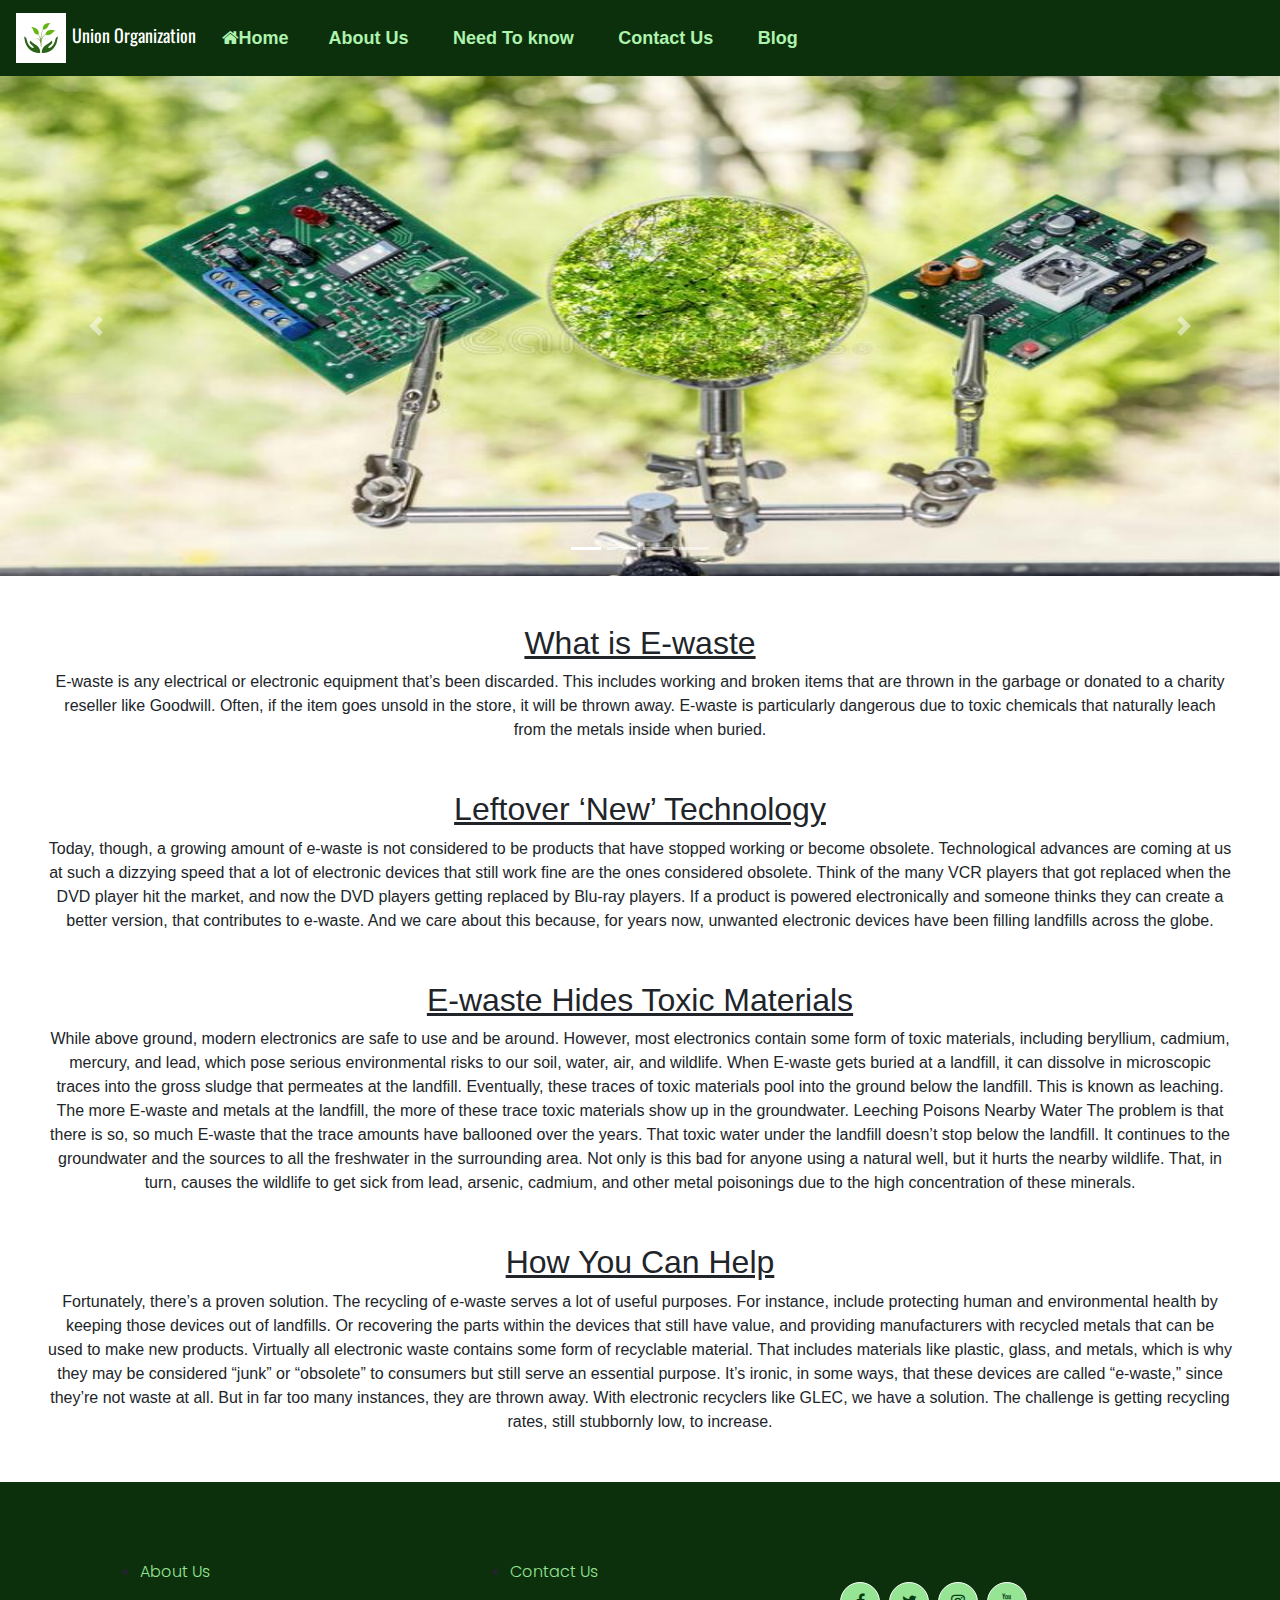
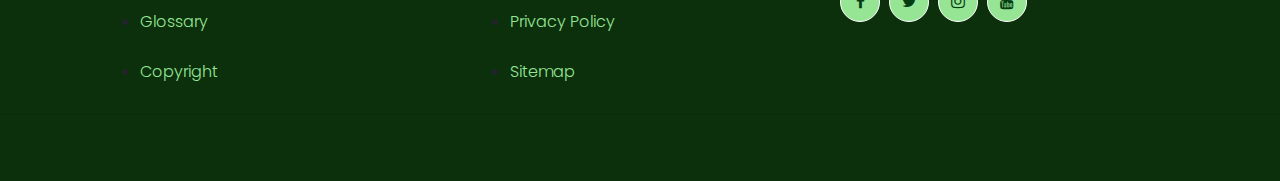
<file: index.html>
<!DOCTYPE html>
<html lang="en">

<head>
    <meta charset="UTF-8">
    <meta http-equiv="X-UA-Compatible" content="IE=edge">
    <meta name="viewport" content="width=device-width, initial-scale=1.0">
    <title>E-waste Recycling</title>
    <link rel="stylesheet" href="style.css">
    <!-- Latest compiled and minified CSS-->
    <link rel="stylesheet" href="https://cdn.jsdelivr.net/npm/bootstrap@4.6.1/dist/css/bootstrap.min.css">
    <link rel="preconnect" href="https://fonts.googleapis.com">
   <link rel="preconnect" href="https://fonts.gstatic.com" crossorigin>
    <link href="https://fonts.googleapis.com/css2?family=Oswald&family=Poppins&display=swap" rel="stylesheet">
    <link rel="stylesheet" href="https://cdnjs.cloudflare.com/ajax/libs/font-awesome/4.7.0/css/font-awesome.min.css">
</head>

<body>
    <!-- header start -->
    <nav class="navbar navbar-expand-lg navbar-dark sticky-top">
        <a class="navbar-brand" href="index.html">
            <img src="resources\images\logo1.jpg" width="50" height="50" alt="logo">
            <span>Union Organization</span>
        </a>
        <button class="navbar-toggler" type="button" data-toggle="collapse" data-target="#navbarSupportedContent"
            aria-controls="navbarSupportedContent" aria-expanded="false" aria-label="Toggle navigation">
            <span class="navbar-toggler-icon"></span>
        </button>
    
        <div class="collapse navbar-collapse" id="navbarSupportedContent">
            <ul class="navbar-nav mr-auto">
                <li class="nav-item active">
                    <a href="index.html"><i class="fa fa-home" aria-hidden="true"></i>Home <span class="sr-only">(current)</span></a>
                </li>
                <li class="nav-item">
                    <a href="about.html">About Us</a>
                    <a href="needtoknow.html">Need To know</a>
                    <a href="contact.html">Contact Us</a>
                    <a href="blog.html">Blog</a>
                </li>
            </ul>
        </div>
    </nav>

    <!-- header end -->

    <!-- banner start -->
    <div class="banner">
        <div id="demo" class="carousel slide" data-ride="carousel">
        
            <!-- Indicators -->
            <ul class="carousel-indicators">
                <li data-target="#demo" data-slide-to="0" class="active"></li>
                <li data-target="#demo" data-slide-to="1"></li>
                <li data-target="#demo" data-slide-to="2"></li>
                <li data-target="#demo" data-slide-to="3"></li>
            </ul>
        
            <!-- The slideshow -->
            <div class="carousel-inner">
                <div class="carousel-item active">
                    <img src="resources\images\ewaste2.jpg" width="100%" height="500px" alt="we take care of environment">
                </div>
                <div class="carousel-item">
                    <img src="resources\images\img-silde4.png" width="100%" height="500px" alt="eletronic device tree">
                </div>
                <div class="carousel-item">
                    <img src="resources\images\ewaste1.jpg" width="100%" height="500px" alt="helping hand">
                </div>
                <div class="carousel-item">
                    <img src="resources\images\img-slide3.jpg" width="100%" height="500px" alt="recycle your waste">
                </div>
            </div>
        
            <!-- Left and right controls -->
            <a class="carousel-control-prev" href="#demo" data-slide="prev">
                <span class="carousel-control-prev-icon"></span>
            </a>
            <a class="carousel-control-next" href="#demo" data-slide="next">
                <span class="carousel-control-next-icon"></span>
            </a>
        
        </div>


    </div>
    <!-- banner end -->

    <!-- about start -->
    <div class="about my-5 text-center">
        <h2><u>What is E-waste</u></h2>
        <p class="mx-5">E-waste is any electrical or electronic equipment that’s been discarded. This includes working and broken items that are thrown in the garbage or donated to a charity reseller like Goodwill. Often, if the item goes unsold in the store, it will be thrown away. E-waste is particularly dangerous due to toxic chemicals that naturally leach from the metals inside when buried.</p>
    </div>
    <div class="about my-5 text-center">
        <h2><u>Leftover ‘New’ Technology</u></h2>
        <p class="mx-5">Today, though, a growing amount of e-waste is not considered to be products that have stopped working or become obsolete.

            Technological advances are coming at us at such a dizzying speed that a lot of electronic devices that still work fine are the ones considered obsolete.
            
            Think of the many VCR players that got replaced when the DVD player hit the market, and now the DVD players getting replaced by Blu-ray players. If a product is powered electronically and someone thinks they can create a better version, that contributes to e-waste.
            
            And we care about this because, for years now, unwanted electronic devices have been filling landfills across the globe.
            </p>

    </div>
    <div class="about my-5 text-center">
        <h2><u> E-waste Hides Toxic Materials</u></h2>
        <p class="mx-5">While above ground, modern electronics are safe to use and be around. However, most electronics contain some form of toxic materials, including beryllium, cadmium, mercury, and lead, which pose serious environmental risks to our soil, water, air, and wildlife.

            When E-waste gets buried at a landfill, it can dissolve in microscopic traces into the gross sludge that permeates at the landfill. Eventually, these traces of toxic materials pool into the ground below the landfill. This is known as leaching.
            
            The more E-waste and metals at the landfill, the more of these trace toxic materials show up in the groundwater.
            
            Leeching Poisons Nearby Water
            The problem is that there is so, so much E-waste that the trace amounts have ballooned over the years. That toxic water under the landfill doesn’t stop below the landfill. It continues to the groundwater and the sources to all the freshwater in the surrounding area.
            
            Not only is this bad for anyone using a natural well, but it hurts the nearby wildlife. That, in turn, causes the wildlife to get sick from lead, arsenic, cadmium, and other metal poisonings due to the high concentration of these minerals.
            </p>

    </div>
    <div class="about my-5 text-center">
        <h2><u>How You Can Help</u></h2>
        <p class="mx-5">Fortunately, there’s a proven solution. The recycling of e-waste serves a lot of useful purposes. For instance, include protecting human and environmental health by keeping those devices out of landfills. Or recovering the parts within the devices that still have value, and providing manufacturers with recycled metals that can be used to make new products.

            Virtually all electronic waste contains some form of recyclable material. That includes materials like plastic, glass, and metals, which is why they may be considered “junk” or “obsolete” to consumers but still serve an essential purpose. It’s ironic, in some ways, that these devices are called “e-waste,” since they’re not waste at all. But in far too many instances, they are thrown away.
            
            With electronic recyclers like GLEC, we have a solution. The challenge is getting recycling rates, still stubbornly low, to increase.
            
            
            </p>

    </div>
    <!-- about end -->

    <!-- footer start -->
    <footer class="footer">
        <div class="container">
            <div class="footer-row">
                <div class="footer-col col-sm-4 col-lg-4">
                    <ul>
                        <li><a href="#">About Us</a></li>
                        <li><a href="#">Glossary</a></li>
                        <li><a href="#">Copyright</a></li>
                    </ul>
                </div>
                <div class="footer-col col-sm-4 col-lg-4">
                    <ul>
                        <li><a href="#">Contact Us</a></li>
                        <li><a href="#">Privacy Policy</a></li>
                        <li><a href="#">Sitemap</a></li>
                    </ul>
                </div>
                <div class="footer-col col-sm-4 col-lg-4">
                    <div class="social-links">
                        <a class="img-thumbnail" href="#"><i class="fa fa-facebook"></i></a>
                        <a class="img-thumbnail" href="#"><i class="fa fa-twitter"></i></a>
                        <a class="img-thumbnail" href="#"><i class="fa fa-instagram"></i></a>
                        <a class="img-thumbnail" href="#"><i class="fa fa-youtube"></i></a>
                    </div>
                </div>
            </div>
    
        </div>
        <span style="background-color: #ffffff;">
            <hr>
        </span>
    </footer>
    <!-- footer end -->

    <!-- jQuery library-->
    <script src="https://cdn.jsdelivr.net/npm/jquery@3.5.1/dist/jquery.slim.min.js"></script>

    <!-- Popper JS -->
    <script src="https://cdn.jsdelivr.net/npm/popper.js@1.16.1/dist/umd/popper.min.js"></script>

    <!-- Latest compiled JavaScript -->
    <script src="https://cdn.jsdelivr.net/npm/bootstrap@4.6.1/dist/js/bootstrap.bundle.min.js"></script>
</body>

</html>
</file>
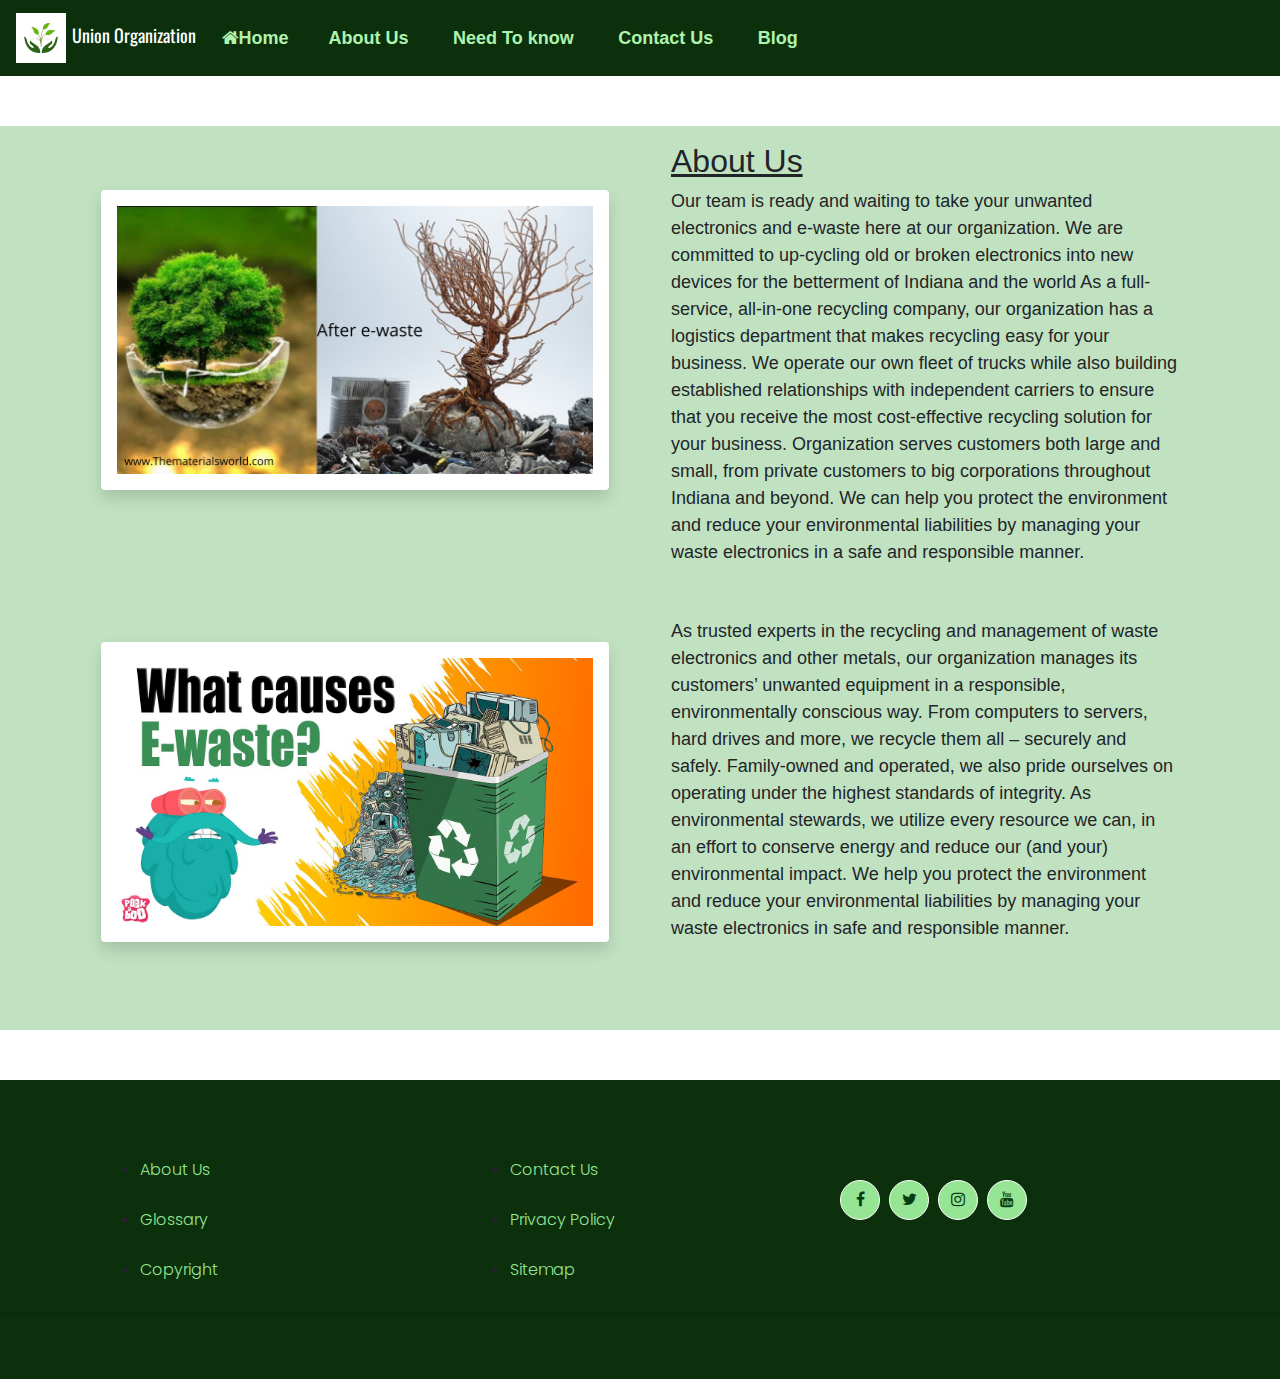
<file: about.html>
<!DOCTYPE html>
<html lang="en">
<head>
    <meta charset="UTF-8">
    <meta http-equiv="X-UA-Compatible" content="IE=edge">
    <meta name="viewport" content="width=device-width, initial-scale=1.0">

    <title>E-waste Recycling</title>
    <link rel="stylesheet" href="style.css">
    <!-- Latest compiled and minified CSS-->
    <link rel="stylesheet" href="https://cdn.jsdelivr.net/npm/bootstrap@4.6.1/dist/css/bootstrap.min.css">
    <link rel="preconnect" href="https://fonts.googleapis.com">
   <link rel="preconnect" href="https://fonts.gstatic.com" crossorigin>
    <link href="https://fonts.googleapis.com/css2?family=Oswald&family=Poppins&display=swap" rel="stylesheet">
    <link rel="stylesheet" href="https://cdnjs.cloudflare.com/ajax/libs/font-awesome/4.7.0/css/font-awesome.min.css">
   
</head>
<body> 
<!-- header start -->
<nav class="navbar navbar-expand-lg navbar-dark sticky-top">
    <a class="navbar-brand" href="index.html">
        <img src="resources\images\logo1.jpg" width="50" height="50" alt="logo">
        <span>Union Organization</span>
    </a>
    <button class="navbar-toggler" type="button" data-toggle="collapse" data-target="#navbarSupportedContent"
        aria-controls="navbarSupportedContent" aria-expanded="false" aria-label="Toggle navigation">
        <span class="navbar-toggler-icon"></span>
    </button>

    <div class="collapse navbar-collapse" id="navbarSupportedContent">
        <ul class="navbar-nav mr-auto">
            <li class="nav-item active">
                <a href="index.html"><i class="fa fa-home" aria-hidden="true"></i>Home <span
                        class="sr-only">(current)</span></a>
            </li>
            <li class="nav-item">
                <a href="about.html">About Us</a>
                <a href="needtoknow.html">Need To know</a>
                <a href="contact.html">Contact Us</a>
                <a href="blog.html">Blog</a>
            </li>
        </ul>
    </div>
</nav>


<!-- header end -->
<div class="about" style="background-color: #c1e2c1;">

    <div class="container overflow-hidden">
        <div class="row gy-5">
          <div class="col-sm-6 col-lg-6">
            <div class="p-3 my-5">
                <img src="resources\images\tree.jpg" class="img-fluid shadow p-3 mb-5 bg-white rounded" alt="..."> 
            </div>
          </div>
          <div class="col-sm-6 col-lg-6">
            <div class="p-3 ">
                <h2><u>About Us</u></h2>
                <p style="font-size: 18px; font-weight: 500;">Our team is ready and waiting to take your unwanted electronics and e-waste here at our organization. We are committed to up-cycling old or broken electronics into new devices for the betterment of Indiana and the world




                    As a full-service, all-in-one recycling company, our organization has a logistics department that makes recycling easy for your business. We operate our own fleet of trucks while also building established relationships with independent carriers to ensure that you receive the most cost-effective recycling solution for your business.
                    
                    Organization serves customers both large and small, from private customers to big corporations throughout Indiana and beyond. We can help you protect the environment and reduce your environmental liabilities by managing your waste electronics in a safe and responsible manner.</p>
            </div>
          </div>
          <div class="col-sm-6 col-lg-6">
            <div class="p-3 my-4 ">
                <a href="https://www.youtube.com/watch?v=MQLadfsvfLo">
                    <img src="resources\images\aboute.jpg" class="img-fluid shadow p-3 mb-5 bg-white rounded" alt="...">
                </a>


            </div>
          </div>
          <div class="col-sm-6 col-lg-6">
            <div class="p-3 ">
                <p style="font-size: 18px; font-weight: 500;">As trusted experts in the recycling and management of waste electronics and other metals, our organization manages its customers’ unwanted equipment in a responsible, environmentally conscious way.

                    From computers to servers, hard drives and more, we recycle them all – securely and safely.
                    
                    Family-owned and operated, we also pride ourselves on operating under the highest standards of integrity. As environmental stewards, we utilize every resource we can, in an effort to conserve energy and reduce our (and your) environmental impact.
                    
                    We help you protect the environment and reduce your environmental liabilities by managing your waste electronics in safe and responsible manner.
                </p>
            </div>
          </div>
        </div>
      </div>
</div>

<!-- footer start -->
<footer class="footer">
    <div class="container">
        <div class="footer-row">
            <div class="footer-col col-lg-4 col-sm-4">
                <ul>
                    <li><a href="#">About Us</a></li>
                    <li><a href="#">Glossary</a></li>
                    <li><a href="#">Copyright</a></li>
                </ul>
            </div>
            <div class="footer-col col-lg-4 col-sm-4">
                <ul>
                    <li><a href="#">Contact Us</a></li>
                    <li><a href="#">Privacy Policy</a></li>
                    <li><a href="#">Sitemap</a></li>
                </ul>
            </div>
            <div class="footer-col col-lg-4 col-sm-4">
                <div class="social-links">
                    <a class="img-thumbnail" href="#"><i class="fa fa-facebook"></i></a>
                    <a class="img-thumbnail" href="#"><i class="fa fa-twitter"></i></a>
                    <a class="img-thumbnail" href="#"><i class="fa fa-instagram"></i></a>
                    <a class="img-thumbnail" href="#"><i class="fa fa-youtube"></i></a>
                </div>
            </div>
        </div>

    </div>
    <span style="background-color: #ffffff;">
        <hr>
    </span>
</footer>
<!-- footer end -->

<!-- jQuery library-->
<script src="https://cdn.jsdelivr.net/npm/jquery@3.5.1/dist/jquery.slim.min.js"></script>

<!-- Popper JS -->
<script src="https://cdn.jsdelivr.net/npm/popper.js@1.16.1/dist/umd/popper.min.js"></script>

<!-- Latest compiled JavaScript -->
<script src="https://cdn.jsdelivr.net/npm/bootstrap@4.6.1/dist/js/bootstrap.bundle.min.js"></script>
</body>
</html>
</file>
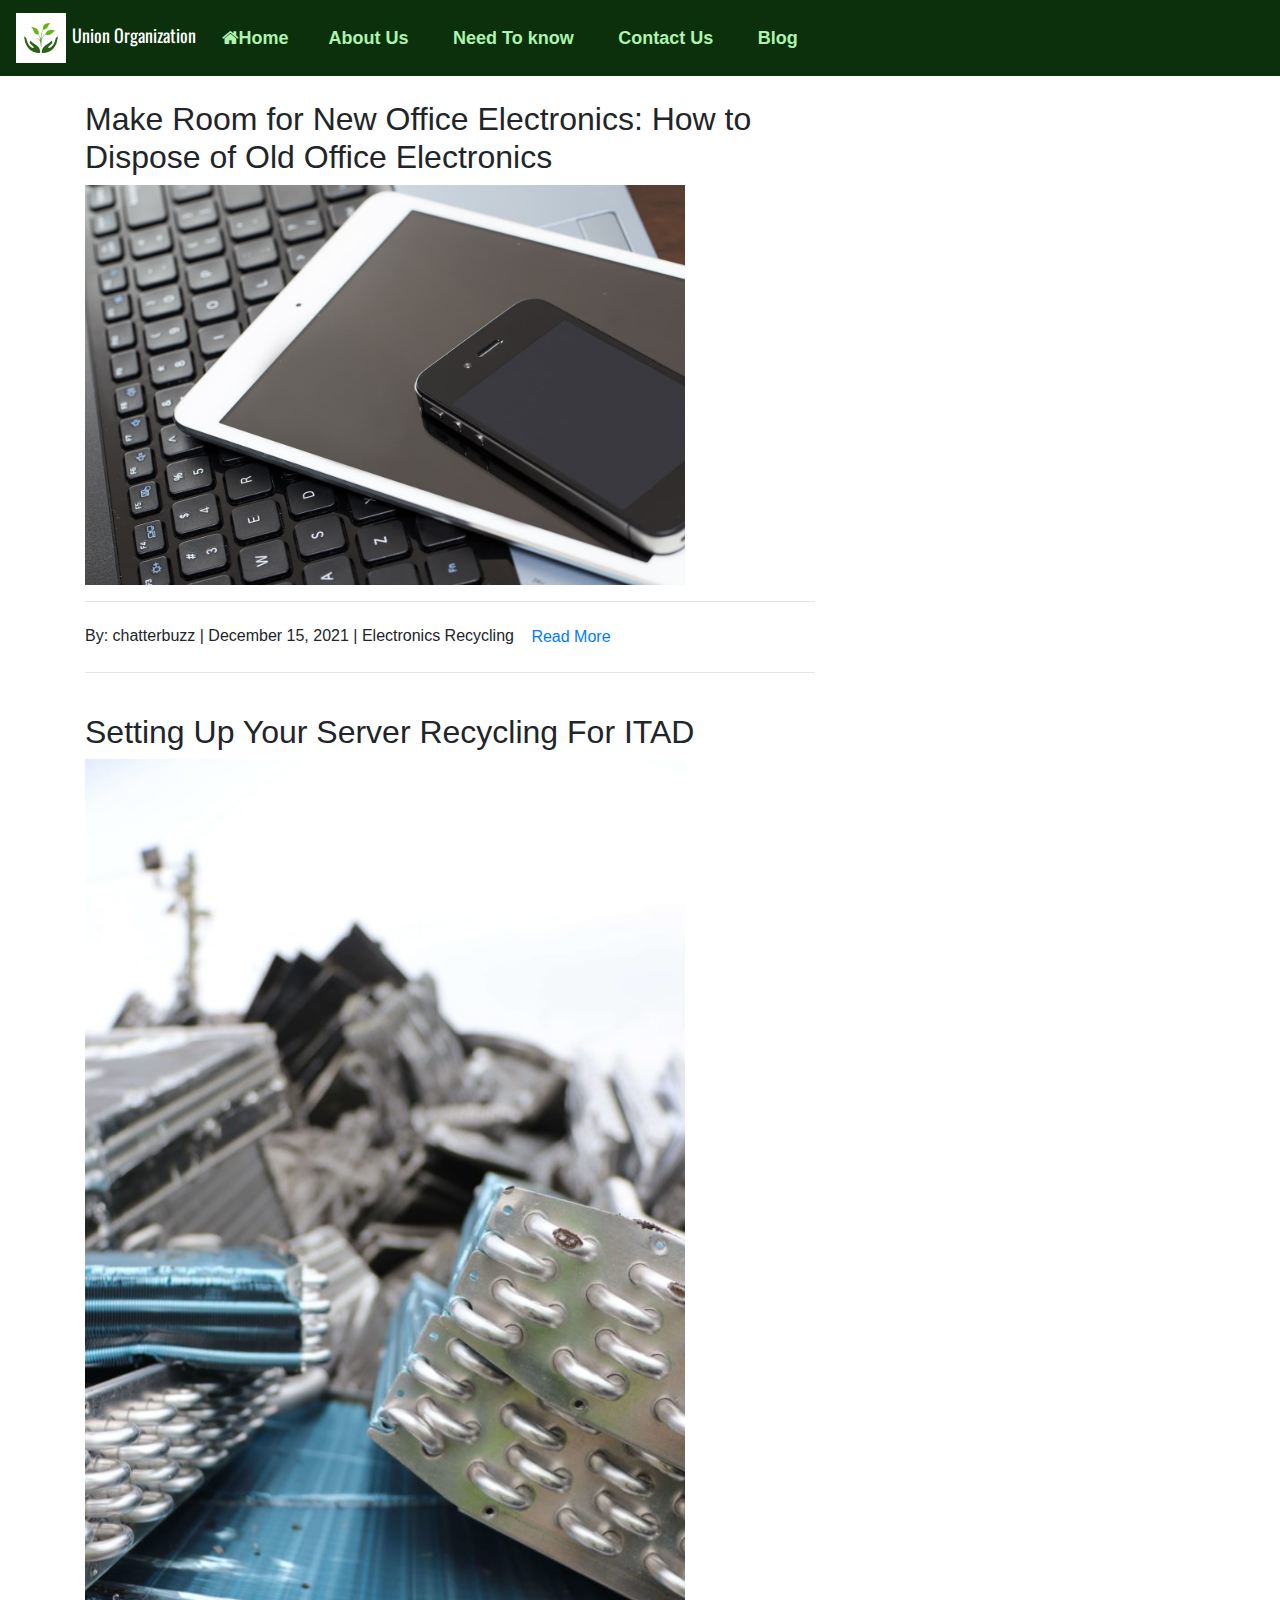
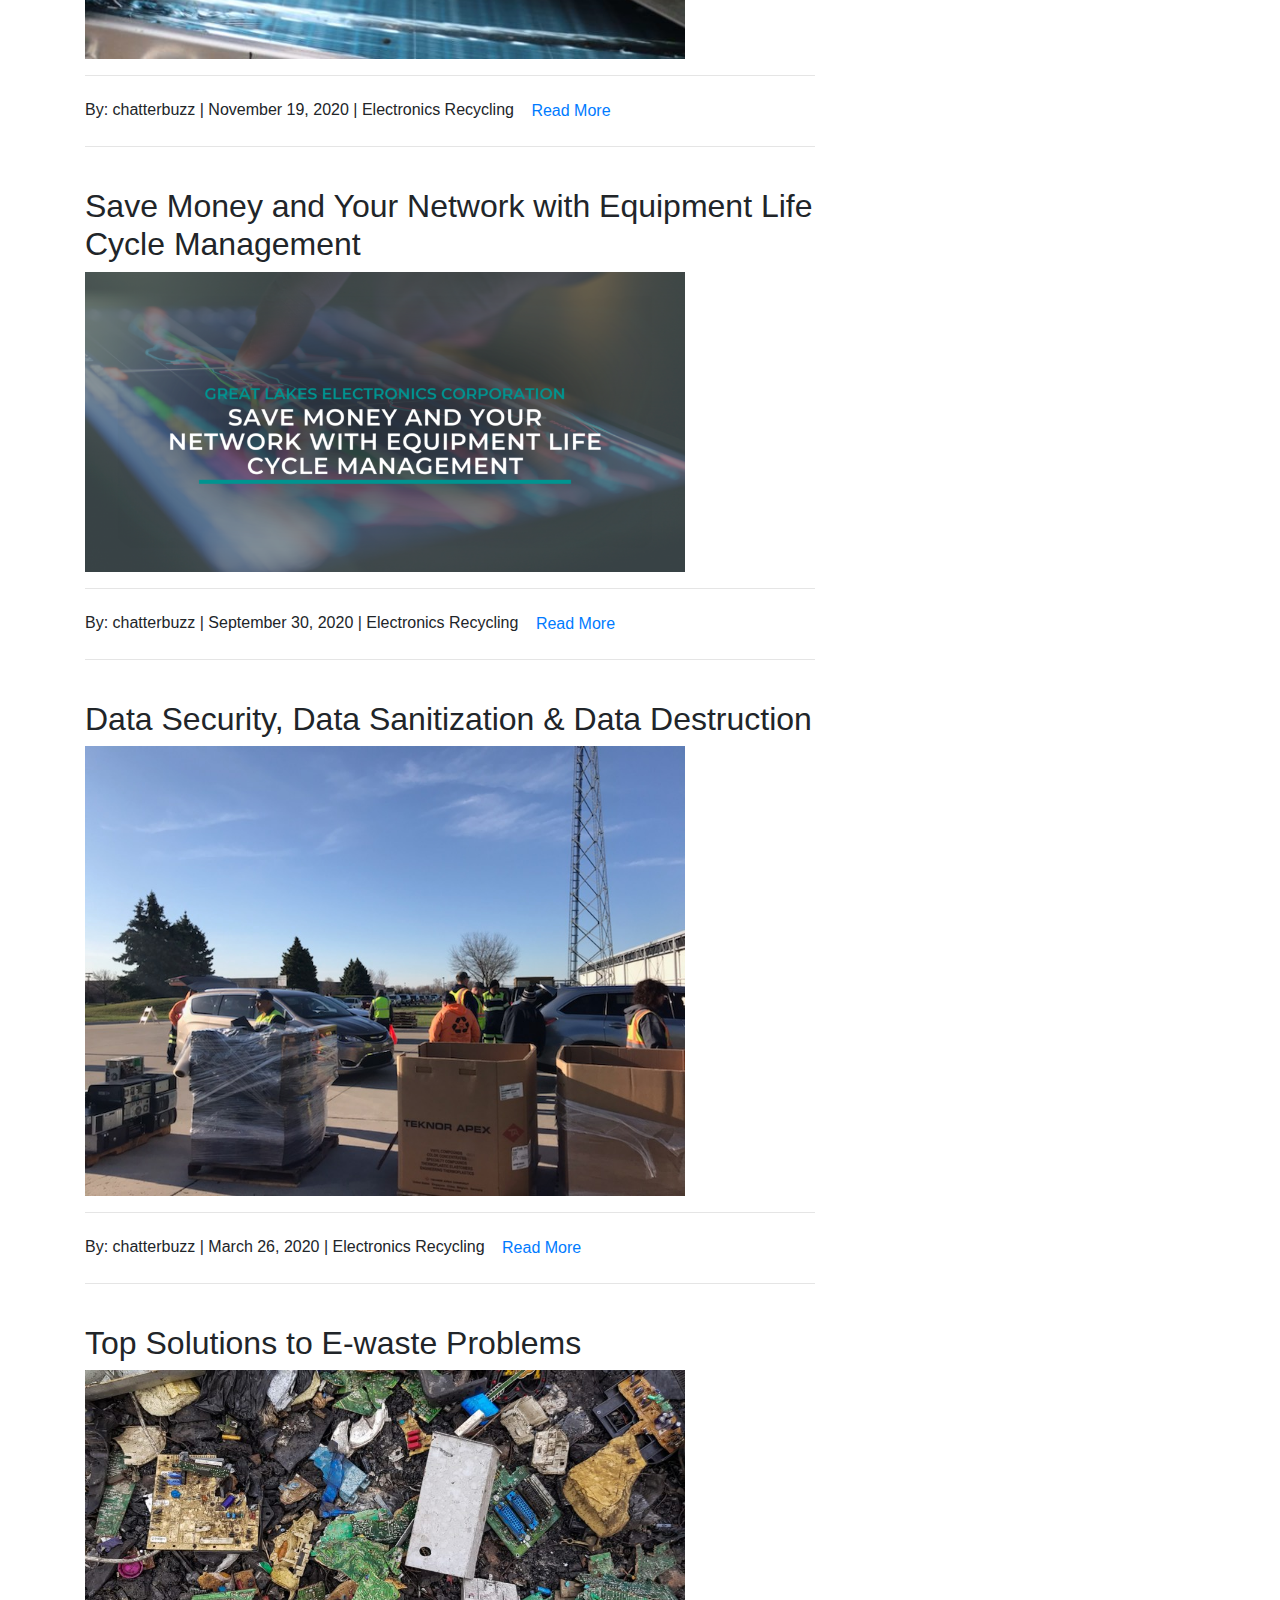
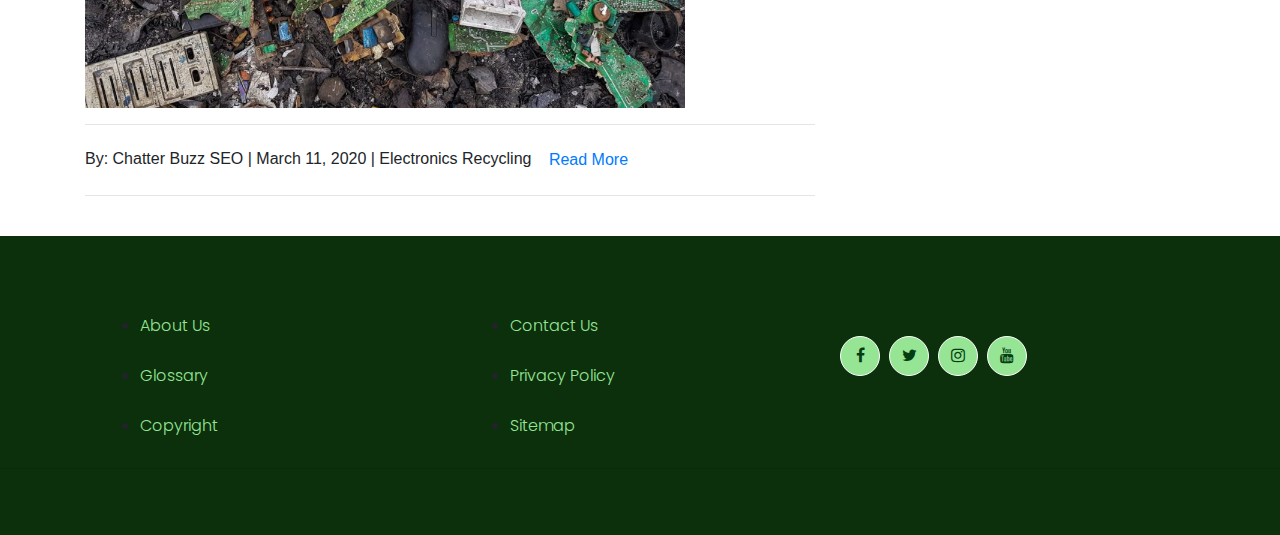
<file: blog.html>
<!DOCTYPE html>
<html lang="en">
<head>
    <meta charset="UTF-8">
    <meta http-equiv="X-UA-Compatible" content="IE=edge">
    <meta name="viewport" content="width=device-width, initial-scale=1.0">
    <title>Blogs</title>
    <link rel="stylesheet" href="style.css">
    <!-- Latest compiled and minified CSS-->
    <link rel="stylesheet" href="https://cdn.jsdelivr.net/npm/bootstrap@4.6.1/dist/css/bootstrap.min.css">
    <link rel="preconnect" href="https://fonts.googleapis.com">
    <link rel="preconnect" href="https://fonts.gstatic.com" crossorigin>
    <link href="https://fonts.googleapis.com/css2?family=Oswald&family=Poppins&display=swap" rel="stylesheet">
    <link rel="stylesheet" href="https://cdnjs.cloudflare.com/ajax/libs/font-awesome/4.7.0/css/font-awesome.min.css">
</head>
<body>
    <!-- header start -->
    <nav class="navbar navbar-expand-lg navbar-dark sticky-top">
        <a class="navbar-brand" href="index.html">
            <img src="resources\images\logo1.jpg" width="50" height="50" alt="logo">
            <span>Union Organization</span>
        </a>
        <button class="navbar-toggler" type="button" data-toggle="collapse" data-target="#navbarSupportedContent"
            aria-controls="navbarSupportedContent" aria-expanded="false" aria-label="Toggle navigation">
            <span class="navbar-toggler-icon"></span>
        </button>
    
        <div class="collapse navbar-collapse" id="navbarSupportedContent">
            <ul class="navbar-nav mr-auto">
                <li class="nav-item active">
                    <a href="index.html"><i class="fa fa-home" aria-hidden="true"></i>Home <span
                            class="sr-only">(current)</span></a>
                </li>
                <li class="nav-item">
                    <a href="about.html">About Us</a>
                    <a href="needtoknow.html">Need To know</a>
                    <a href="contact.html">Contact Us</a>
                    <a href="blog.html">Blog</a>
                </li>
            </ul>
        </div>
    </nav>

    
    <!-- header end -->

    <div class="container" id="blog">
        <div class="row my-4">
            <div class="col-sm-8">
                    <h2>Make Room for New Office Electronics: How to Dispose of Old Office Electronics</h2>
                    <img src="resources/images/blog1.jpg" width="600px" height="400px" class="image img-fluid">
                    <hr>
                    <span>By: chatterbuzz | December 15, 2021 | Electronics Recycling</span>
                    <button type="button" class="btn"><a href="https://www.ewaste1.com/old-office-electronics-disposal/" target="_blank">Read More</a></button>
                    <hr>
            </div>
        </div>
        <div class="row my-4">
            <div class="col-sm-8">
                <h2>Setting Up Your Server Recycling For ITAD</h2>
            <img src="resources/images/blog2.jpeg" width="600px" height="100px" class="image img-fluid">
            <hr>
            <span>By: chatterbuzz | November 19, 2020 | Electronics Recycling</span>
            <button type="button" class="btn"><a href="https://www.ewaste1.com/server-recycling-for-itad/"
                    target="_blank">Read More</a></button>
            <hr>
            </div>
        </div>
        <div class="row my-4">
            <div class="col-sm-8">
                <h2>Save Money and Your Network with Equipment Life Cycle Management</h2>
            <img src="resources/images/blog3.png" width="600px" height="400px" class="image img-fluid">
            <hr>
            <span>By: chatterbuzz | September 30, 2020 | Electronics Recycling</span>
            <button type="button" class="btn"><a href="https://www.ewaste1.com/equipment-life-cycle-management/" target="_blank">Read
                    More</a></button>
            <hr>
            </div>
        </div>
        <div class="row my-4">
            <div class="col-sm-8">
                <h2>Data Security, Data Sanitization & Data Destruction</h2>
            <img src="resources/images/blog4.jpg" width="600px" height="400px" class="image img-fluid">
            <hr>
            <span>By: chatterbuzz | March 26, 2020 | Electronics Recycling</span>
            <button type="button" class="btn"><a href="https://www.ewaste1.com/data-security-data-sanitization-data-destruction/"
                    target="_blank">Read
                    More</a></button>
            <hr>
            </div>
        </div>
        <div class="row my-4">
            <div class="col-sm-8">
                <h2>Top Solutions to E-waste Problems</h2>
            <img src="resources/images/blog5.jpg" width="600px" height="400px" class="image img-fluid">
            <hr>
            <span>By: Chatter Buzz SEO | March 11, 2020 | Electronics Recycling</span>
            <button type="button" class="btn"><a href="https://www.ewaste1.com/solutions-e-waste-problems/"
                    target="_blank">Read
                    More</a></button>
            <hr>
            </div>
        </div>
    </div>

    <!-- footer start -->
    <footer class="footer">
        <div class="container">
            <div class="footer-row">
                <div class="footer-col col-lg-4 col-sm-4">
                    <ul>
                        <li><a href="#">About Us</a></li>
                        <li><a href="#">Glossary</a></li>
                        <li><a href="#">Copyright</a></li>
                    </ul>
                </div>
                <div class="footer-col col-lg-4 col-sm-4">
                    <ul>
                        <li><a href="#">Contact Us</a></li>
                        <li><a href="#">Privacy Policy</a></li>
                        <li><a href="#">Sitemap</a></li>
                    </ul>
                </div>
                <div class="footer-col col-lg-4 col-sm-4">
                    <div class="social-links">
                        <a class="img-thumbnail" href="#"><i class="fa fa-facebook"></i></a>
                        <a class="img-thumbnail" href="#"><i class="fa fa-twitter"></i></a>
                        <a class="img-thumbnail" href="#"><i class="fa fa-instagram"></i></a>
                        <a class="img-thumbnail" href="#"><i class="fa fa-youtube"></i></a>
                    </div>
                </div>
            </div>
    
        </div>
        <span style="background-color: #ffffff;">
            <hr>
        </span>
    </footer>
    
</body>
</html>
</file>
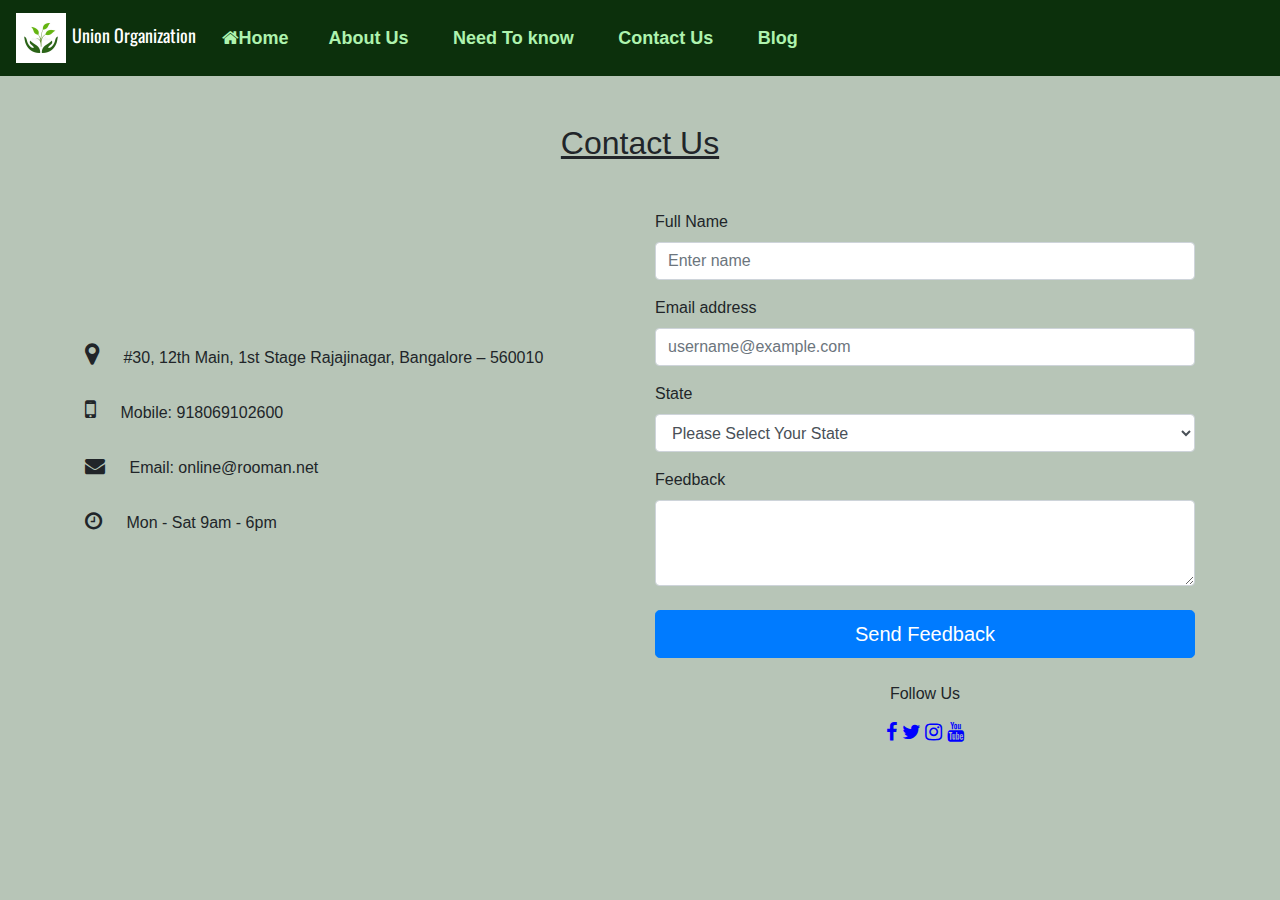
<file: contact.html>
<!DOCTYPE html>
<html lang="en">

<head>
    <meta charset="UTF-8">
    <meta http-equiv="X-UA-Compatible" content="IE=edge">
    <meta name="viewport" content="width=device-width, initial-scale=1.0">
    <title>Contact Us</title>
    <link rel="stylesheet" href="style.css">
    <!-- Latest compiled and minified CSS-->
    <link rel="stylesheet" href="https://cdn.jsdelivr.net/npm/bootstrap@4.6.1/dist/css/bootstrap.min.css">
    <link rel="preconnect" href="https://fonts.googleapis.com">
    <link rel="preconnect" href="https://fonts.gstatic.com" crossorigin>
    <link href="https://fonts.googleapis.com/css2?family=Oswald&family=Poppins&display=swap" rel="stylesheet">
    <link rel="stylesheet" href="https://cdnjs.cloudflare.com/ajax/libs/font-awesome/4.7.0/css/font-awesome.min.css">
</head>

<body style="background-color: #b7c5b7;">
    <!-- header start -->
    <nav class="navbar navbar-expand-lg navbar-dark sticky-top">
        <a class="navbar-brand" href="index.html">
            <img src="resources\images\logo1.jpg" width="50" height="50" alt="logo">
            <span>Union Organization</span>
        </a>
        <button class="navbar-toggler" type="button" data-toggle="collapse" data-target="#navbarSupportedContent"
            aria-controls="navbarSupportedContent" aria-expanded="false" aria-label="Toggle navigation">
            <span class="navbar-toggler-icon"></span>
        </button>
    
        <div class="collapse navbar-collapse" id="navbarSupportedContent">
            <ul class="navbar-nav mr-auto">
                <li class="nav-item active">
                    <a href="index.html"><i class="fa fa-home" aria-hidden="true"></i>Home <span
                            class="sr-only">(current)</span></a>
                </li>
                <li class="nav-item">
                    <a href="about.html">About Us</a>
                    <a href="needtoknow.html">Need To know</a>
                    <a href="contact.html">Contact Us</a>
                    <a href="blog.html">Blog</a>
                </li>
            </ul>
        </div>
    </nav>


    <!-- header end -->

    <div class="container">
        <h3 class="text-center my-5"
            style="font-size: 32px; font-family: 'Franklin Gothic Medium', 'Arial Narrow', Arial, sans-serif;">
            <u>Contact
                Us</u></h3>
        <div class="row">
            <div class="col-sm-6 col-lg-6 address">
                <div class="icon">
                    <i class="fa fa-map-marker" style="font-size: 25px;" aria-hidden="true"></i>
                    <span>
                        #30, 12th Main, 1st Stage Rajajinagar,
                        Bangalore – 560010</span>
                </div>
                <div class="icon">
                    <i class="fa fa-mobile" style="font-size: 25px;" aria-hidden="true"></i>
                    <span>
                        Mobile: 918069102600
                    </span>
                </div>
                <div class="icon">
                    <i class="fa fa-envelope" style="font-size: 20px;" aria-hidden="true"></i>
                    <span>
                        Email: online@rooman.net
                    </span>
                </div>
                <div class="icon">
                    <i class="fa fa-clock-o" style="font-size: 20px;" aria-hidden="true"></i>
                    <span>
                        Mon - Sat 9am - 6pm
                    </span>
                </div>

            </div>
            <div class="col-sm-6 col-lg-6">
                <form>
                    <div class="form-group">
                        <label for="name">Full Name</label>
                        <input type="text" class="form-control" id="name" placeholder="Enter name">
                    </div>
                    <div class="form-group">
                        <label for="email">Email address</label>
                        <input type="email" class="form-control" id="email" placeholder="username@example.com">
                    </div>
                    <div class="form-group">
                        <label for="state">State</label>
                        <select class="form-control" id="state">
                            <option>Please Select Your State</option>
                            <option>Assam</option>
                            <option>Andrapradesh</option>
                            <option>Karnataka</option>
                            <option>kerla</option>
                            <option>Maharashtra</option>
                        </select>
                    </div>
                    <div class="form-group">
                        <label for="message">Feedback</label>
                        <textarea class="form-control" id="message" rows="3"></textarea>
                        <div class="button my-4">
                            <button type="button" class="btn btn-primary btn-lg btn-block">Send Feedback</button>
                        </div>
                    </div>
                </form>
                <div class="icon text-center">
                    <p class="text-center">Follow Us</p>
                    <i class="fa fa-facebook" style="font-size: 20px; color: blue;" aria-hidden="true"></i>
                    <i class="fa fa-twitter" style="font-size: 20px; color: blue;" aria-hidden="true"></i>
                    <i class="fa fa-instagram" style="font-size: 20px; color: blue;" aria-hidden="true"></i>
                    <i class="fa fa-youtube" style="font-size: 20px; color: blue;" aria-hidden="true"></i>
                </div>
            </div>
           
</body>

</html>
</file>
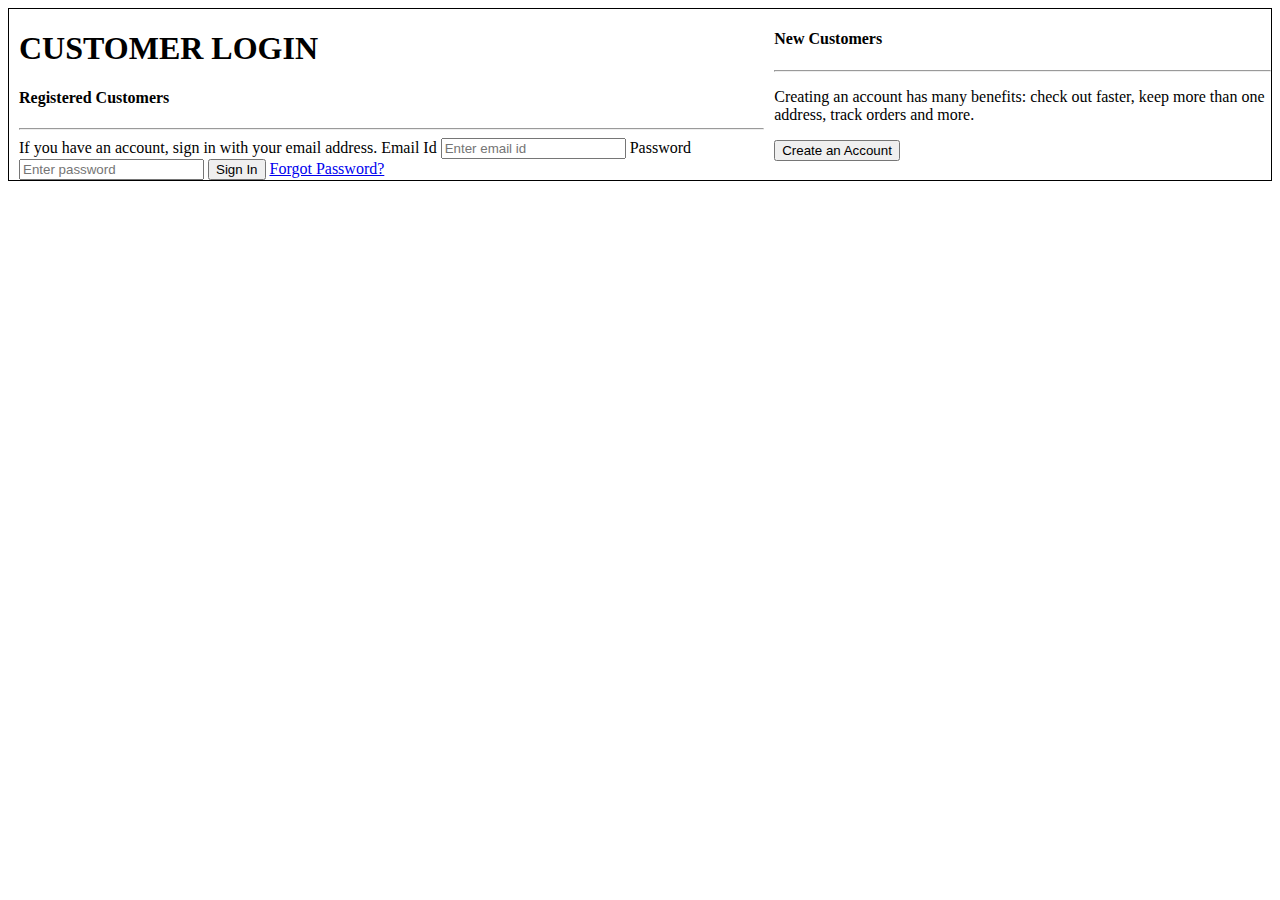
<file: login.html>
<!DOCTYPE html>
<html lang="en">

<head>
    <meta charset="UTF-8">
    <meta http-equiv="X-UA-Compatible" content="IE=edge">
    <meta name="viewport" content="width=device-width, initial-scale=1.0">
    <title>Login Form</title>
    <link href="/style.css" rel="stylesheet">
</head>

<body>

    <div class="container form">
        <div class="row">
            <div class="col-6">
                <h1>CUSTOMER LOGIN</h1>
                <h4>Registered Customers</h4>
                <hr>
                <span>If you have an account, sign in with your email address.</span>
                <label for="uname">Email Id</label>
                <input type="email" placeholder="Enter email id" name="uname" required>
                <label for="passwd">Password</label>
                <input type="password" placeholder="Enter password" name="passwd" required>
                <button type="submit">Sign In</button>
                <span><a href="#">Forgot Password?</a></span>
            </div>
            <div class="col-6">
                <h4>New Customers</h4>
                <hr>
                <p> Creating an account has many benefits: check out faster, keep more than one address, track orders
                    and more.
                </p>
                <button type="submit">Create an Account</button>
            </div>
        </div>

    </div>

</body>

</html>
</file>
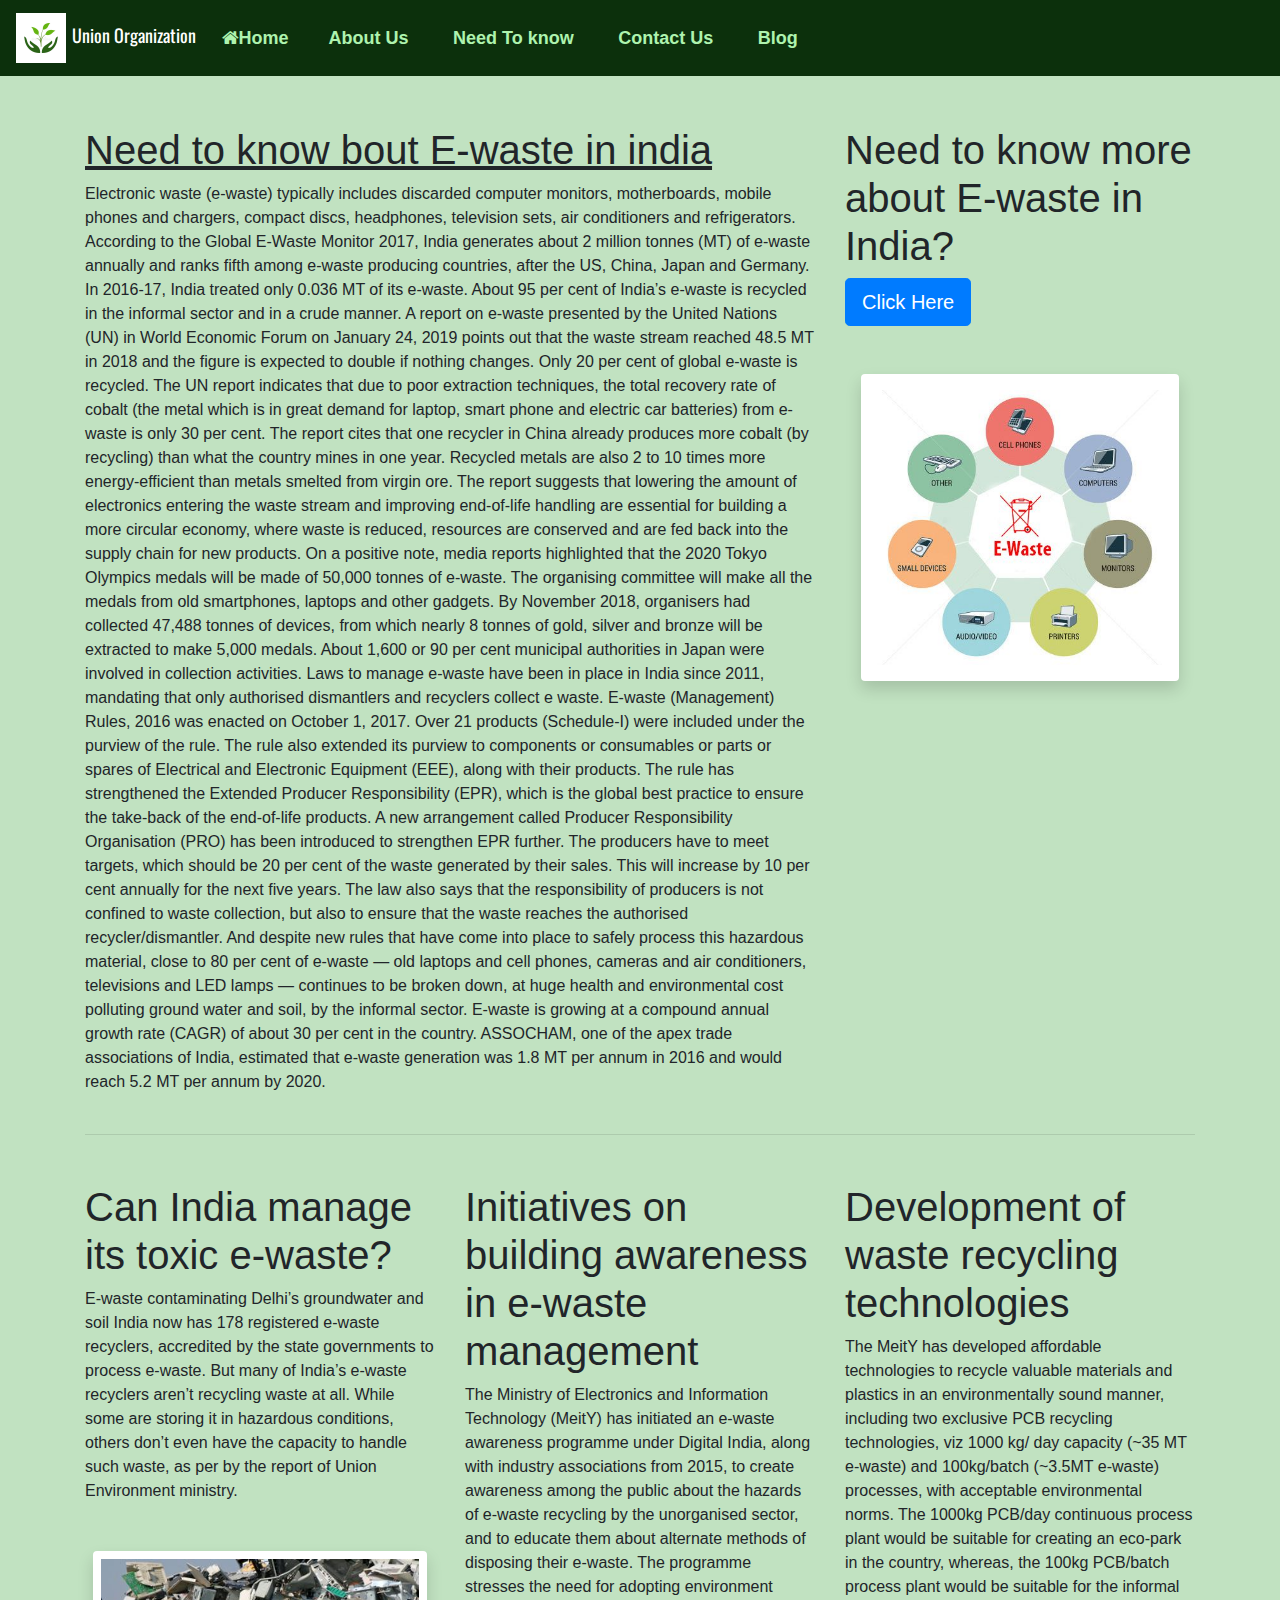
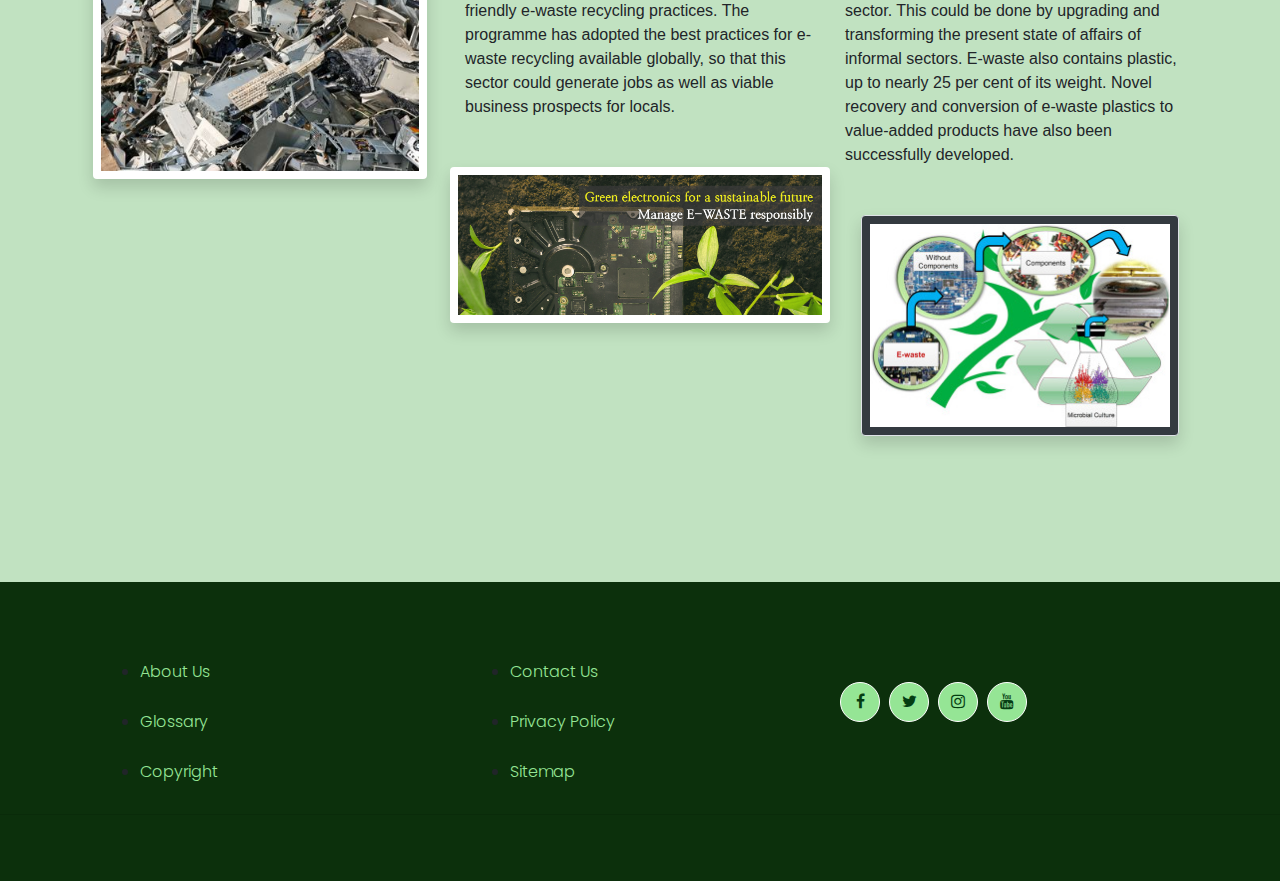
<file: needtoknow.html>
<!DOCTYPE html>
<html lang="en">
<head>
    <meta charset="UTF-8">
    <meta http-equiv="X-UA-Compatible" content="IE=edge">
    <meta name="viewport" content="width=device-width, initial-scale=1.0">
    <link rel="stylesheet" href="style.css">
    <!-- Latest compiled and minified CSS-->
    <link rel="stylesheet" href="https://cdn.jsdelivr.net/npm/bootstrap@4.6.1/dist/css/bootstrap.min.css">
    <link rel="preconnect" href="https://fonts.googleapis.com">
   <link rel="preconnect" href="https://fonts.gstatic.com" crossorigin>
    <link href="https://fonts.googleapis.com/css2?family=Oswald&family=Poppins&display=swap" rel="stylesheet">
    <link rel="stylesheet" href="https://cdnjs.cloudflare.com/ajax/libs/font-awesome/4.7.0/css/font-awesome.min.css">
    
</head>
<body style="background-color: #c1e2c1;">

     <!-- header start -->
    <nav class="navbar navbar-expand-lg navbar-dark sticky-top">
        <a class="navbar-brand" href="index.html">
            <img src="resources\images\logo1.jpg" width="50" height="50" alt="logo">
            <span>Union Organization</span>
        </a>
        <button class="navbar-toggler" type="button" data-toggle="collapse" data-target="#navbarSupportedContent"
            aria-controls="navbarSupportedContent" aria-expanded="false" aria-label="Toggle navigation">
            <span class="navbar-toggler-icon"></span>
        </button>
    
        <div class="collapse navbar-collapse" id="navbarSupportedContent">
            <ul class="navbar-nav mr-auto">
                <li class="nav-item active">
                    <a href="index.html"><i class="fa fa-home" aria-hidden="true"></i>Home <span
                            class="sr-only">(current)</span></a>
                </li>
                <li class="nav-item">
                    <a href="about.html">About Us</a>
                    <a href="needtoknow.html">Need To know</a>
                    <a href="contact.html">Contact Us</a>
                    <a href="blog.html">Blog</a>
                </li>
            </ul>
        </div>
    </nav>


    <!-- header end -->
    <div class="about">

        <div class="container">
            <div class="row my-4">
              <div class="col-sm-8">
                <h1><u>Need to know bout E-waste in india</u></h1>

                <p>Electronic waste (e-waste) typically includes discarded computer monitors, motherboards, mobile phones and chargers, compact discs, headphones, television sets, air conditioners and refrigerators. According to the Global E-Waste Monitor 2017, India generates about 2 million tonnes (MT) of e-waste annually and ranks fifth among e-waste producing countries, after the US, China, Japan and Germany. In 2016-17, India treated only 0.036 MT of its e-waste.

                    About 95 per cent of India’s e-waste is recycled in the informal sector and in a crude manner. A report on e-waste presented by the United Nations (UN) in World Economic Forum on January 24, 2019 points out that the waste stream reached 48.5 MT in 2018 and the figure is expected to double if nothing changes.
                    
                    Only 20 per cent of global e-waste is recycled. The UN report indicates that due to poor extraction techniques, the total recovery rate of cobalt (the metal which is in great demand for laptop, smart phone and electric car batteries) from e-waste is only 30 per cent.
                    
                    The report cites that one recycler in China already produces more cobalt (by recycling) than what the country mines in one year. Recycled metals are also 2 to 10 times more energy-efficient than metals smelted from virgin ore.
                    
                    The report suggests that lowering the amount of electronics entering the waste stream and improving end-of-life handling are essential for building a more circular economy, where waste is reduced, resources are conserved and are fed back into the supply chain for new products.
                    
                    On a positive note, media reports highlighted that the 2020 Tokyo Olympics medals will be made of 50,000 tonnes of e-waste. The organising committee will make all the medals from old smartphones, laptops and other gadgets. By November 2018, organisers had collected 47,488 tonnes of devices, from which nearly 8 tonnes of gold, silver and bronze will be extracted to make 5,000 medals. About 1,600 or 90 per cent municipal authorities in Japan were involved in collection activities.
                    
                    Laws to manage e-waste have been in place in India since 2011, mandating that only authorised dismantlers and recyclers collect e waste. E-waste (Management) Rules, 2016 was enacted on October 1, 2017. Over 21 products (Schedule-I) were included under the purview of the rule.
                    
                    The rule also extended its purview to components or consumables or parts or spares of Electrical and Electronic Equipment (EEE), along with their products. The rule has strengthened the Extended Producer Responsibility (EPR), which is the global best practice to ensure the take-back of the end-of-life products.
                    
                    A new arrangement called Producer Responsibility Organisation (PRO) has been introduced to strengthen EPR further. The producers have to meet targets, which should be 20 per cent of the waste generated by their sales. This will increase by 10 per cent annually for the next five years. The law also says that the responsibility of producers is not confined to waste collection, but also to ensure that the waste reaches the authorised recycler/dismantler.
                    
                    And despite new rules that have come into place to safely process this hazardous material, close to 80 per cent of e-waste — old laptops and cell phones, cameras and air conditioners, televisions and LED lamps — continues to be broken down, at huge health and environmental cost polluting ground water and soil, by the informal sector.
                    
                    E-waste is growing at a compound annual growth rate (CAGR) of about 30 per cent in the country. ASSOCHAM, one of the apex trade associations of India, estimated that e-waste generation was 1.8 MT per annum in 2016 and would reach 5.2 MT per annum by 2020.
                    </p>

              </div>
              <div class="col-sm-4">
                  <h1>Need to know more about E-waste in India?</h1>
                  
                <a href="https://www.ncbi.nlm.nih.gov/pmc/articles/PMC2963874/">
                  <button type="button" class="btn btn-primary btn-lg">Click Here</button></a>
                  <div class="row my-5 mx-3">
                      <img src="resources/images/need.jpg" class="img-fluid shadow p-3 mb-5 bg-white rounded">
                  </div>
              </div>
            </div>
            <hr>
            <div class="row my-5">
              <div class="col-sm-4">
                  <h1>Can India manage its toxic e-waste?</h1>
                  <p>E-waste contaminating Delhi’s groundwater and soil
                    India now has 178 registered e-waste recyclers, accredited by the state governments to process e-waste. But many of India’s e-waste recyclers aren’t recycling waste at all. While some are storing it in hazardous conditions, others don’t even have the capacity to handle such waste, as per by the report of Union Environment ministry.   
                    </p>
                    <div class="row my-5 mx-2">
                        <img src="resources/images/needimg1.jpg" alt="" class="img-fluid shadow p-2 mb-5 bg-white rounded">
                    </div>
              </div>
              <div class="col-sm-4">
                  <h1>Initiatives on building awareness in e-waste management</h1>
                  <p>The Ministry of Electronics and Information Technology (MeitY) has initiated an e-waste awareness programme under Digital India, along with industry associations from 2015, to create awareness among the public about the hazards of e-waste recycling by the unorganised sector, and to educate them about alternate methods of disposing their e-waste.

                    The programme stresses the need for adopting environment friendly e-waste recycling practices. The programme has adopted the best practices for e-waste recycling available globally, so that this sector could generate jobs as well as viable business prospects for locals.</p>
                    <div class="row my-5">
                        <img src="resources/images/needimg2.jpg" alt="" class="img-fluid shadow p-2 mb-5 bg-white rounded">
                    </div>
                </div>
              <div class="col-sm-4">
                  <h1>Development of waste recycling technologies</h1>
                  <p>The MeitY has developed affordable technologies to recycle valuable materials  and plastics in an environmentally sound manner, including two exclusive PCB recycling technologies, viz 1000 kg/ day capacity (~35 MT e-waste) and 100kg/batch (~3.5MT e-waste) processes, with acceptable environmental norms.

                    The 1000kg PCB/day continuous process plant would be suitable for creating an eco-park in the country, whereas, the 100kg PCB/batch process plant would be suitable for the informal sector. This could be done by upgrading and transforming the present state of affairs of informal sectors.
                    
                    E-waste also contains plastic, up to nearly 25 per cent of its weight. Novel recovery and conversion of e-waste plastics to value-added products have also been successfully developed.
                    </p>
                    <div class="row my-5 mx-3">
                        <img src="resources/images/needimg3.jpg" alt="" class="img-fluid img-thumbnail shadow p-2 mb-5 bg-dark rounded">
                    </div>
              </div>
            </div>
          </div>

    </div>

     <!-- footer start -->
     <footer class="footer">
        <div class="container">
            <div class="footer-row">
                <div class="footer-col col-lg-4 col-sm-4">
                    <ul>
                        <li><a href="#">About Us</a></li>
                        <li><a href="#">Glossary</a></li>
                        <li><a href="#">Copyright</a></li>
                    </ul>
                </div>
                <div class="footer-col col-lg-4 col-sm-4">
                    <ul>
                        <li><a href="#">Contact Us</a></li>
                        <li><a href="#">Privacy Policy</a></li>
                        <li><a href="#">Sitemap</a></li>
                    </ul>
                </div>
                <div class="footer-col col-lg-4 col-sm-4">
                    <div class="social-links">
                        <a class="img-thumbnail" href="#"><i class="fa fa-facebook"></i></a>
                        <a class="img-thumbnail" href="#"><i class="fa fa-twitter"></i></a>
                        <a class="img-thumbnail" href="#"><i class="fa fa-instagram"></i></a>
                        <a class="img-thumbnail" href="#"><i class="fa fa-youtube"></i></a>
                    </div>
                </div>
            </div>
    
        </div>
        <span style="background-color: #ffffff;">
            <hr>
        </span>
    </footer>
    <!-- footer end -->

    <!-- jQuery library-->
    <script src="https://cdn.jsdelivr.net/npm/jquery@3.5.1/dist/jquery.slim.min.js"></script>

    <!-- Popper JS -->
    <script src="https://cdn.jsdelivr.net/npm/popper.js@1.16.1/dist/umd/popper.min.js"></script>

    <!-- Latest compiled JavaScript -->
    <script src="https://cdn.jsdelivr.net/npm/bootstrap@4.6.1/dist/js/bootstrap.bundle.min.js"></script>
</body>
</html>
</file>
<file: style.css>
/* header */
.navbar{
    box-sizing: border-box;
    padding: 50px 10px;
    background-color: #0c300c;
    /* background-color: #339933; */
}
.navbar span{
    font-family: 'Oswald', sans-serif;
    font-size: 18px;
}
.nav-item a{
    margin-left: 10px;
    margin-right: 30px;
    color: #aef3ae;
    font-weight: 700;
    font-size: 18px;
}

.nav-item a:hover{
 text-decoration: none;
 color: rgb(41, 252, 22); 
}
/* header end */

.form{
    box-sizing: border-box;
    border: 1px solid black;
}

.form .row{
    display: flex;
}
.form .col-6{
    flex-wrap: wrap;
    margin-left: 10px;
}


/* contact us */

.address{
    box-sizing: border-box;
    width: 15%;
    height: 20%;
    margin-top: 100px;
    padding: 20px 20px;
    line-height: 55px;
}

.address .icon span{
   margin-left: 20px;
}
/* footer */

.footer{
    background-color: #0c300c;
    /* background-color: #25b625; */
    padding: 50px 0;
    line-height: 20px;
    font-family: 'Poppins', sans-serif;
}

.footer-row{
    display: flex;
    flex-wrap: wrap;
    
}

.footer-col{
   width: 25%;
   padding: 0 15px;
  
}

.footer-col ul li{
     margin-top: 30px;
}

.footer-col ul li a{
    font-size: 16px;
    color: #95e595;
    text-decoration: none;
    font-weight: 300;
    display: block;
    transition: all 0.3s ease;
}

.footer-col ul li a:hover{
    color: #11e62d;
}

.footer-col .social-links a{
    display: inline-block;
    height: 40px;
    width: 40px;
    background-color:#95e595;
    margin: 50px 5px 5px 0;
    text-align: center;
    line-height: 30px;
    border-radius: 50%;
    color: #043d12;
    border-color:#ffffff;
}

.footer-col .social-links a:hover{
    color: #ffffff;
    background-color: #5050d6;
}
.about{
    margin-top: 50px;
    margin-bottom: 50px;
    margin-left: 100;
    margin-right: 100;
}
</file>
